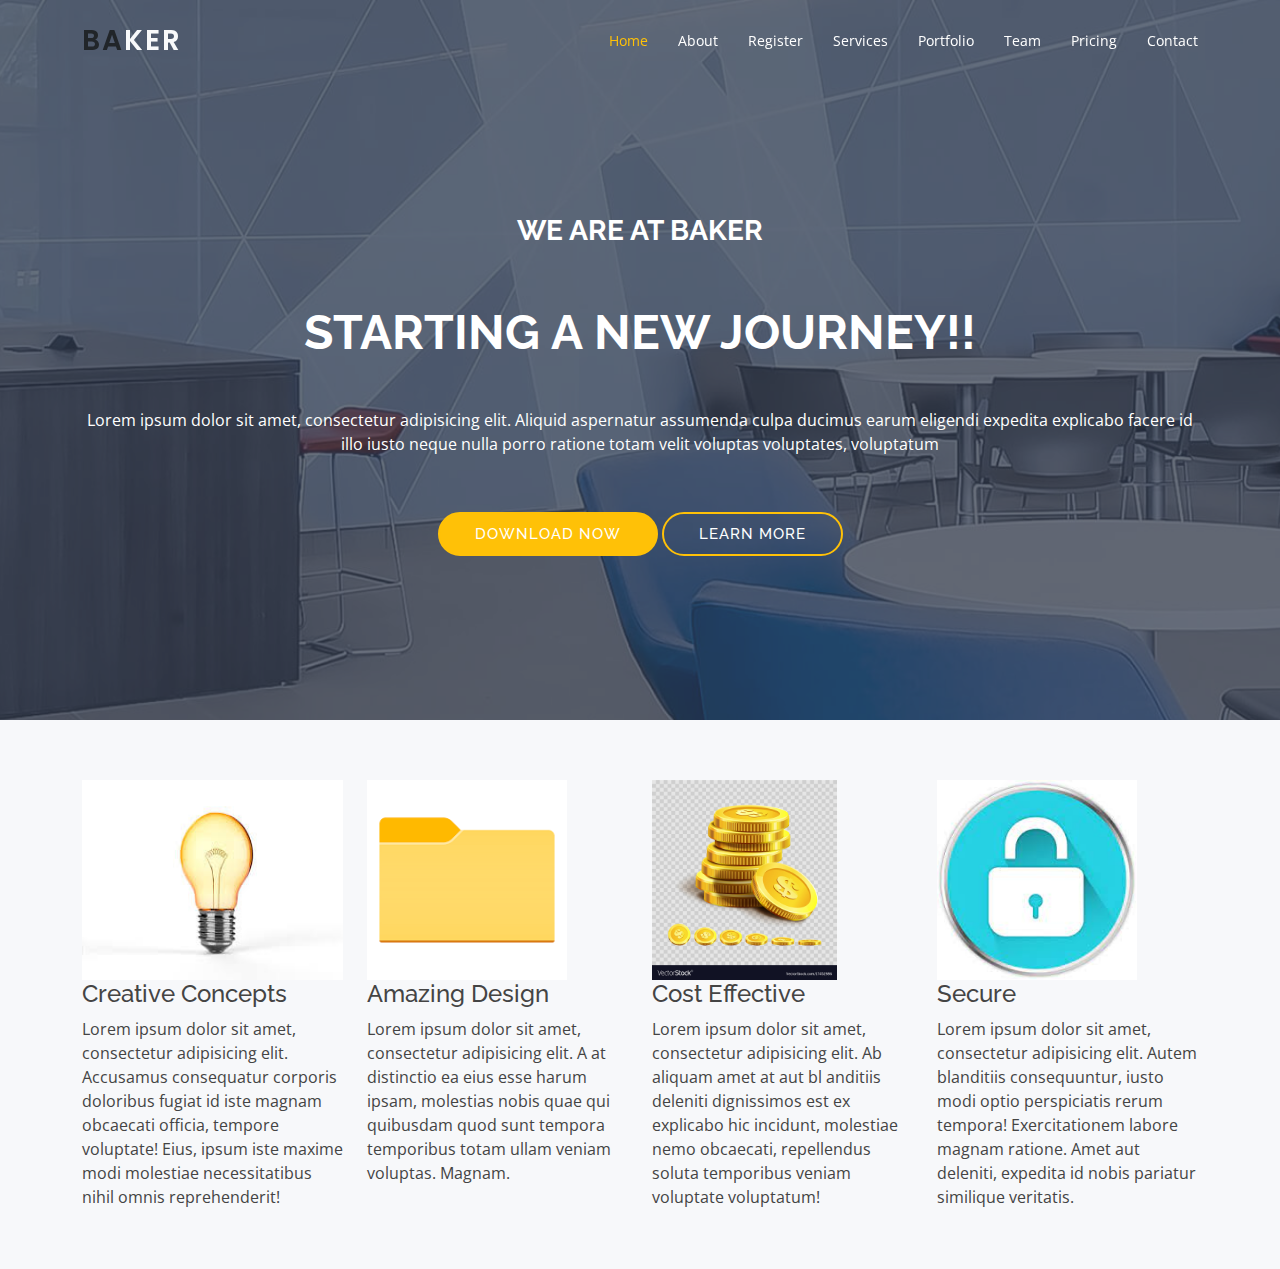
<file: index.html>
<!DOCTYPE html>
<html lang="en">

<head>
  <meta charset="utf-8">
  <meta content="width=device-width, initial-scale=1.0" name="viewport">

  <title>Home</title>
  <meta content="" name="description">
  <meta content="" name="keywords">

  <!-- Favicons -->
  <link href="assets/img/favicon.png" rel="icon">
  <link href="assets/img/apple-touch-icon.png" rel="apple-touch-icon">

  <!-- Google Fonts -->
  <link href="https://fonts.googleapis.com/css?family=Open+Sans:300,300i,400,400i,600,600i,700,700i|Raleway:300,300i,400,400i,500,500i,600,600i,700,700i|Poppins:300,300i,400,400i,500,500i,600,600i,700,700i" rel="stylesheet">

  <!-- Vendor CSS Files -->
  <link href="assets/vendor/bootstrap/css/bootstrap.min.css" rel="stylesheet">
  <link href="assets/vendor/bootstrap-icons/bootstrap-icons.css" rel="stylesheet">
  <link href="assets/vendor/boxicons/css/boxicons.min.css" rel="stylesheet">
  <link href="assets/vendor/glightbox/css/glightbox.min.css" rel="stylesheet">
  <link href="assets/vendor/swiper/swiper-bundle.min.css" rel="stylesheet">

  <!-- Template Main CSS File -->
  <link href="assets/css/style.css" rel="stylesheet">

</head>

<body>

  <!-- ======= Header ======= -->
  <header id="header" class="fixed-top header-transparent">
    <div class="container d-flex align-items-center justify-content-between">

      <h1 class="logo"><a class="text-dark" href="index.html"><span>BA</span><span class="baker_name text-light">KER</span></a></h1>
      <!-- Uncomment below if you prefer to use an image logo -->
      <!-- <a href="index.html" class="logo"><img src="assets/img/logo.png" alt="" class="img-fluid"></a>-->

      <nav id="navbar" class="navbar">
        <ul>
          <li><a class="nav-link scrollto active" href="#hero">Home</a></li>
          <li><a class="nav-link scrollto" href="about.html">About</a></li>
          <li><a class="nav-link scrollto" href="log%20in.html">Register</a></li>
          <li><a class="nav-link scrollto" href="#">Services</a></li>
          <li><a class="nav-link scrollto " href="#">Portfolio</a></li>
          <li><a class="nav-link scrollto" href="#">Team</a></li>
          <li><a class="nav-link scrollto" href="#">Pricing</a></li>
          <li><a class="nav-link scrollto" href="#">Contact</a></li>
        </ul>
        <i class="bi bi-list mobile-nav-toggle"></i>
      </nav><!-- .navbar -->

    </div>
  </header><!-- End Header -->

  <!-- ======= Hero Section ======= -->
  <section id="hero" class="d-flex align-items-center justify-content-center">
    <div class="container position-relative">
      <h3 style="text-transform: uppercase; color: white "> <strong>We are at Baker</strong></h3> <br><br>
      <h1>STARTING A NEW JOURNEY!!</h1> <br><br>
      <p style="color: white;">Lorem ipsum dolor sit amet, consectetur adipisicing elit.
        Aliquid aspernatur assumenda culpa ducimus earum eligendi
        expedita explicabo facere id illo iusto neque nulla porro
        ratione totam velit voluptas voluptates, voluptatum</p>
      <a href="#" class="btn-get-started btn-warning">DOWNLOAD NOW</a>
      <a href="about.html" class="btn-get-started ">LEARN MORE</a>
    </div>
  </section><!-- End Hero -->


  <main id="main">
    <section id="team" class="team section-bg">
      <div class="container">
        <div class="row">

          <div class="col-lg-3 col-md-6 d-flex align-items-stretch">
            <div class="member">
              <div class="member-img">
                <img style="height: 200px" src="assets/img/index%20pictures/bulb.jpeg" class="img-fluid" alt="">
              </div>
              <div class="member-info">
                <h4>Creative Concepts</h4>
                <span>Lorem ipsum dolor sit amet, consectetur adipisicing elit. Accusamus consequatur corporis
                  doloribus fugiat id iste magnam obcaecati officia, tempore voluptate! Eius, ipsum iste maxime modi molestiae necessitatibus nihil omnis reprehenderit!</span>
              </div>
            </div>
          </div>

          <div class="col-lg-3 col-md-6 d-flex align-items-stretch">
            <div class="member">
              <div class="member-img">
                <img style="height: 200px;" src="assets/img/index%20pictures/folder.png" class="img-fluid" alt="">
              </div>
              <div class="member-info">
                <h4>Amazing Design</h4>
                <span>Lorem ipsum dolor sit amet, consectetur adipisicing elit. A at distinctio ea eius esse harum
                  ipsam, molestias nobis quae qui quibusdam quod sunt tempora temporibus totam ullam veniam voluptas. Magnam.</span>
              </div>
            </div>
          </div>

          <div class="col-lg-3 col-md-6 d-flex align-items-stretch">
            <div class="member">
              <div class="member-img">
                <img style="height: 200px;" src="assets/img/index%20pictures/golden-coins-piles-or-money-bank-gold-coin-heaps-vector-17452986%20(2).jpg" class="img-fluid" alt="">
              </div>
              <div class="member-info">
                <h4>Cost Effective</h4>
                <span>Lorem ipsum dolor sit amet, consectetur adipisicing elit. Ab aliquam amet at aut bl
                  anditiis deleniti dignissimos est ex explicabo hic incidunt, molestiae nemo obcaecati, repellendus soluta temporibus veniam voluptate voluptatum!</span>
              </div>
            </div>
          </div>

          <div class="col-lg-3 col-md-6 d-flex align-items-stretch">
            <div class="member">
              <div class="member-img">
                <img style="height: 200px;" src="assets/img/index%20pictures/images.jpeg" class="img-fluid" alt="">
              </div>
              <div class="member-info">
                <h4>Secure</h4>
                <span>Lorem ipsum dolor sit amet, consectetur adipisicing elit. Autem blanditiis consequuntur, iusto
                  modi optio perspiciatis rerum tempora! Exercitationem labore magnam ratione. Amet aut deleniti, expedita id nobis pariatur similique veritatis.</span>
              </div>
            </div>
          </div>

        </div>

      </div>
    </section><!-- End Team Section -->


  <a href="#" class="back-to-top d-flex align-items-center justify-content-center"><i class="bi bi-arrow-up-short"></i></a>

  <!-- Vendor JS Files -->
  <script src="assets/vendor/purecounter/purecounter.js"></script>
  <script src="assets/vendor/bootstrap/js/bootstrap.bundle.min.js"></script>
  <script src="assets/vendor/glightbox/js/glightbox.min.js"></script>
  <script src="assets/vendor/isotope-layout/isotope.pkgd.min.js"></script>
  <script src="assets/vendor/swiper/swiper-bundle.min.js"></script>
  <script src="assets/vendor/php-email-form/validate.js"></script>

  <!-- Template Main JS File -->
  <script src="assets/js/main.js"></script>

</body>

</html>
</file>
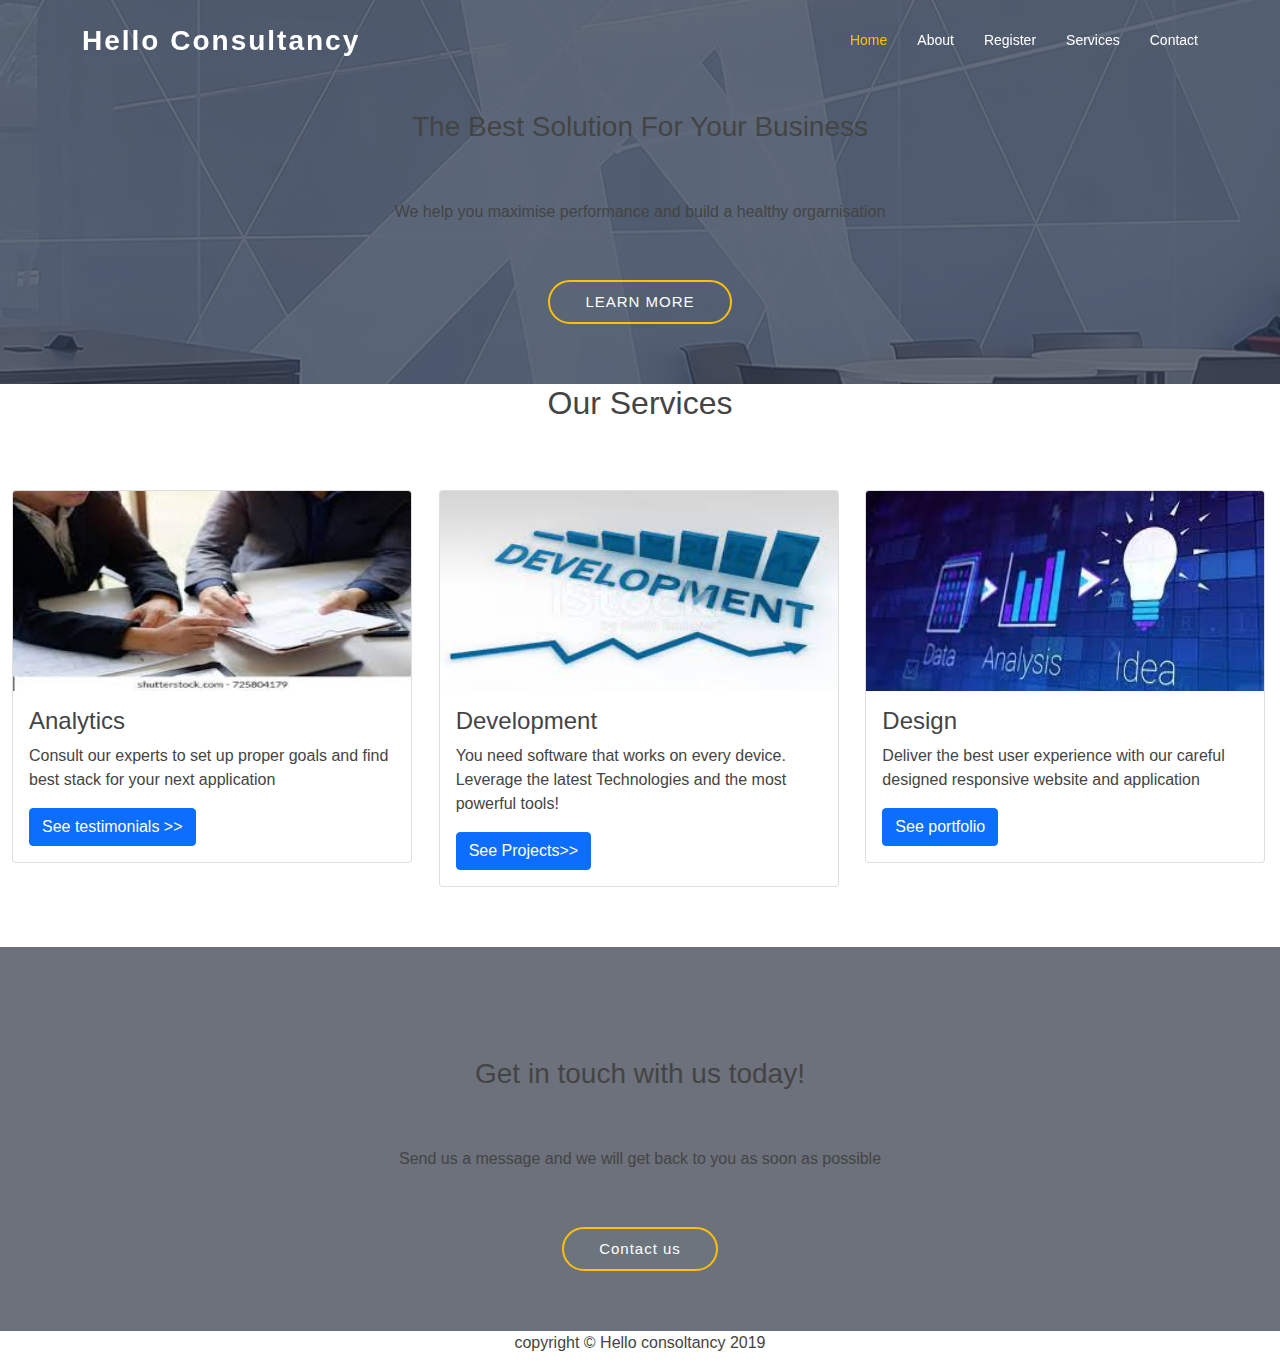
<file: about.html>
<!DOCTYPE html>
<html lang="en">
<head>
    <meta charset="UTF-8">
    <title>About</title>

    <!-- Vendor CSS Files -->
    <link href="assets/vendor/bootstrap/css/bootstrap.min.css" rel="stylesheet">
    <link href="assets/vendor/bootstrap-icons/bootstrap-icons.css" rel="stylesheet">
    <link href="assets/vendor/boxicons/css/boxicons.min.css" rel="stylesheet">
    <link href="assets/vendor/glightbox/css/glightbox.min.css" rel="stylesheet">
    <link href="assets/vendor/swiper/swiper-bundle.min.css" rel="stylesheet">

    <!-- Template Main CSS File -->
    <link href="assets/css/style.css" rel="stylesheet">

</head>
<body>
<!-- ======= Header ======= -->
<header id="header" class="fixed-top header-transparent">
    <div class="container d-flex align-items-center justify-content-between">

        <h1 class="logo"><a href="index.html">Hello Consultancy</a></h1>
        <!-- Uncomment below if you prefer to use an image logo -->
        <!-- <a href="index.html" class="logo"><img src="assets/img/logo.png" alt="" class="img-fluid"></a>-->

        <nav id="navbar" class="navbar">
            <ul>
                <li><a class="nav-link scrollto active" href="#hero">Home</a></li>
                <li><a class="nav-link scrollto" href="about.html">About</a></li>
                <li><a class="nav-link scrollto" href="log%20in.html">Register</a></li>
                <li><a class="nav-link scrollto" href="#">Services</a></li>
                <li><a class="nav-link scrollto" href="#">Contact</a></li>
            </ul>
            <i class="bi bi-list mobile-nav-toggle"></i>
        </nav><!-- .navbar -->

    </div>
</header><!-- End Header -->

<!-- ======= Hero Section ======= -->
<section id="hero" class="d-flex align-items-center justify-content-center" style="height: 20%;">
    <div class=" container position-relative">
        <h3 style=""> The Best Solution For Your Business</h3> <br><br>
        <p style="">We help you maximise performance and build a healthy orgarnisation</p>
        <a href="about.html" class="btn-get-started ">LEARN MORE</a>
    </div>
</section>

<!-- End Hero -->
<h2 style="text-align: center; ">Our Services</h2>

<section style="display: flex; ">
    <div class="container">
          <div class="card" style="width:400px">
            <img class="card-img-top" src="assets/img/cards/analysis.jpeg" alt="Card image" style="width:100%; height: 200px;">
            <div class="card-body">
                <h4 class="card-title">Analytics</h4>
                <p class="card-text">Consult our experts to set up proper goals and find best stack for your next application</p>
                <a href="#" class="btn btn-primary stretched-link">See testimonials >></a>
            </div>
        </div>
    </div>
    <div class="container">
          <div class="card" style="width:400px">
            <img class="card-img-top" src="assets/img/cards/development.jpeg" alt="Card image" style="width:100%; height: 200px;">
            <div class="card-body">
                <h4 class="card-title">Development</h4>
                <p class="card-text">You need software that works on every device. Leverage the latest Technologies and the most powerful tools!</p>
                <a href="#" class="btn btn-primary stretched-link">See Projects>></a>
            </div>
        </div>
    </div>
    <div class="container">
           <div class="card" style="width:400px">
            <img class="card-img-top" src="assets/img/cards/design.jpeg" alt="Card image" style="width:100%; height: 200px">
            <div class="card-body">
                <h4 class="card-title">Design</h4>
                <p class="card-text">Deliver the best user experience with our careful designed responsive website and application</p>
                <a href="#" class="btn btn-primary stretched-link">See portfolio</a>
            </div>
        </div>
    </div>
</section>

<section id="hero" class="d-flex align-items-center justify-content-center " style="height: 20%;">
    <div class="container position-relative">
        <h3 style=""> Get in touch with us today!</h3> <br><br>
        <p style="">Send us a message and we will get back to you as soon as possible</p>
        <a href="#" class="btn-get-started btn-secondary ">Contact us</a>
    </div>
</section>

<p style="text-align: center">copyright &copy; Hello consoltancy 2019</p>




</body>
</html>
</file>
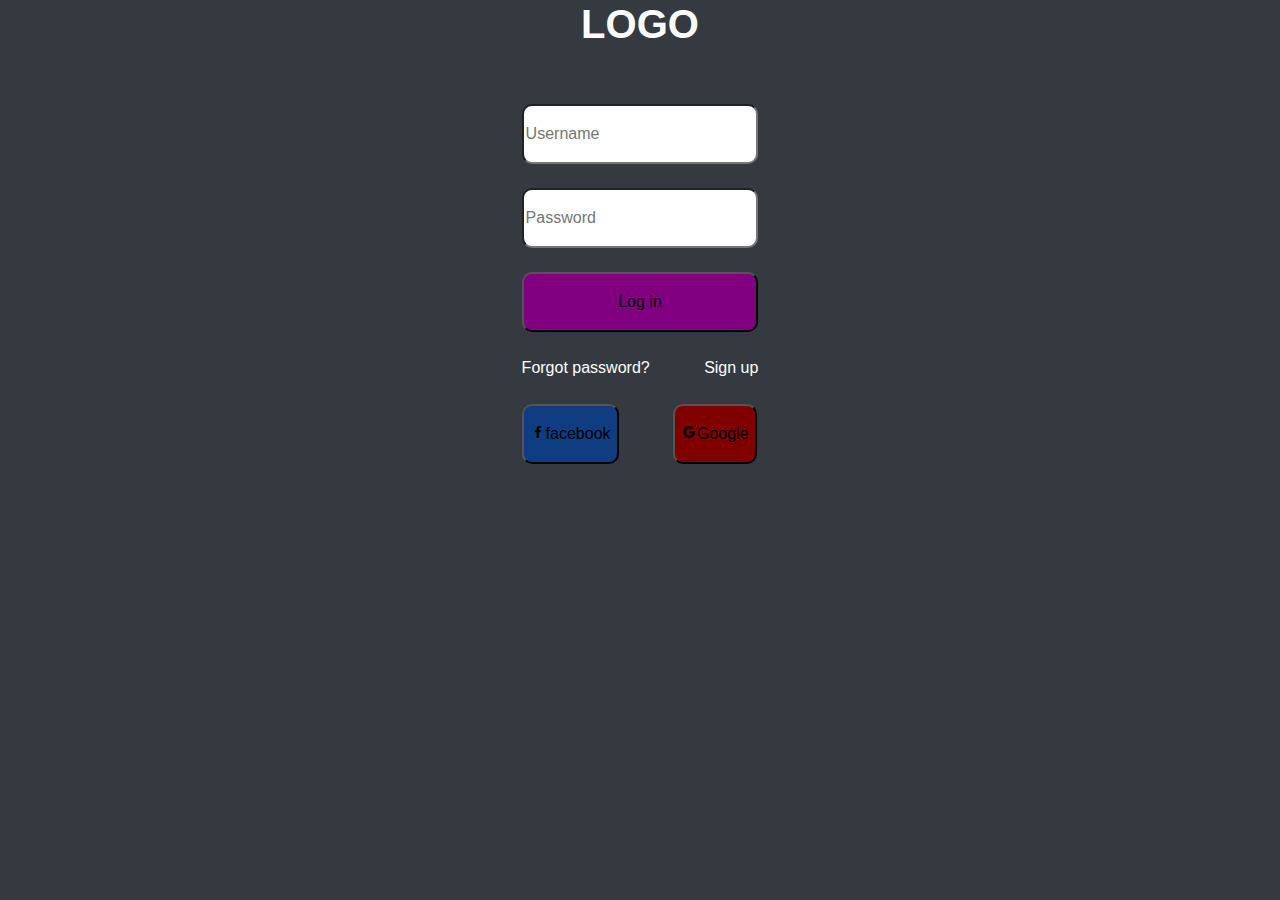
<file: log in.html>
<!DOCTYPE html>
<html lang="en">
<head>
    <meta charset="UTF-8">
    <title>Register</title>

    <!-- Vendor CSS Files -->
    <link href="assets/vendor/bootstrap/css/bootstrap.min.css" rel="stylesheet">
    <link href="assets/vendor/bootstrap-icons/bootstrap-icons.css" rel="stylesheet">
    <link href="assets/vendor/boxicons/css/boxicons.min.css" rel="stylesheet">
    <link href="assets/vendor/glightbox/css/glightbox.min.css" rel="stylesheet">
    <link href="assets/vendor/swiper/swiper-bundle.min.css" rel="stylesheet">

    <!-- Template Main CSS File -->
    <link href="assets/css/style.css" rel="stylesheet">

</head>
<body class="log_in" style="background: #343a40">
<div class="d-flex align-items-center justify-content-center">

    <form action="log in">
        <h1 style="text-transform: uppercase; text-align: center;color: white;"><strong>Logo</strong></h1>
        <br><br>
        <input style="height: 60px;width: 100%;border-radius: 10px;" placeholder="Username" type="text"><br><br>
        <input style="height: 60px;width: 100%;border-radius: 10px;" placeholder="Password" type="password"><br><br>
        <button style="height: 60px;width: 100%;border-radius: 10px;background:purple ">Log in</button>
        <br><br>
        <a style="color: white" href="#">Forgot password?</a>
        <a style="margin-left: 50px; color: #ffffff" href="#">Sign up</a><br><br>
        <button style="height: 60px;border-radius: 10px;background: #0f3d81"><i class="bx bxl-facebook" ></i>facebook</button>
        <button style="height: 60px;border-radius: 10px;background: maroon;margin-left: 50px;"> <i class="bx bxl-google"></i>Google</button>
</div>


</form>

</body>
</html>
</file>
<file: assets/css/style.css>
body {
  font-family: "Open Sans", sans-serif;
  color: #444444;
}

a {
  color: #ffc107;
  text-decoration: none;
}

a:hover {
  color: #ffce3a;
  text-decoration: none;
}

h1, h2, h3, h4, h5, h6 {
  font-family: "Raleway", sans-serif;
}
.back-to-top {
  position: fixed;
  visibility: hidden;
  opacity: 0;
  right: 15px;
  bottom: 15px;
  z-index: 996;
  background: #ffc107;
  width: 40px;
  height: 40px;
  border-radius: 50px;
  transition: all 0.4s;
}
.back-to-top i {
  font-size: 28px;
  color: #fff;
  line-height: 0;
}
.back-to-top:hover {
  background: #ffcb30;
  color: #fff;
}
.back-to-top.active {
  visibility: visible;
  opacity: 1;
}

/*--------------------------------------------------------------
# Header
--------------------------------------------------------------*/
#header {
  transition: all 0.5s;
  z-index: 997;
  padding: 20px 0;
  background: rgba(55, 64, 85, 0.9);
}
#header.header-transparent {
  background: transparent;
}
#header.header-scrolled {
  background: rgba(55, 64, 85, 0.9);
  padding: 15px 0;
}
#header .logo {
  font-size: 28px;
  margin: 0;
  padding: 0;
  line-height: 1;
  font-weight: 600;
  letter-spacing: 2px;
  font-family: "Poppins", sans-serif;
}
#header .logo a {
  color: #fff;
}
#header .logo img {
  max-height: 40px;
}

/*--------------------------------------------------------------
# Navigation Menu
--------------------------------------------------------------*/
/**
* Desktop Navigation 
*/
.navbar {
  padding: 0;
}
.navbar ul {
  margin: 0;
  padding: 0;
  display: flex;
  list-style: none;
  align-items: center;
}
.navbar li {
  position: relative;
}
.navbar a, .navbar a:focus {
  display: flex;
  align-items: center;
  justify-content: space-between;
  padding: 10px 0 10px 30px;
  color: #fff;
  font-size: 14px;
  white-space: nowrap;
  transition: 0.3s;
}
.navbar a i, .navbar a:focus i {
  font-size: 12px;
  line-height: 0;
  margin-left: 5px;
}
.navbar a:hover, .navbar .active, .navbar .active:focus, .navbar li:hover > a {
  color: #ffc107;
}
.navbar .dropdown ul {
  display: block;
  position: absolute;
  left: 14px;
  top: calc(100% + 30px);
  margin: 0;
  padding: 10px 0;
  z-index: 99;
  opacity: 0;
  visibility: hidden;
  background: #fff;
  box-shadow: 0px 0px 30px rgba(127, 137, 161, 0.25);
  transition: 0.3s;
}
.navbar .dropdown ul li {
  min-width: 200px;
}
.navbar .dropdown ul a {
  padding: 10px 20px;
  font-size: 14px;
  text-transform: none;
  color: #414c64;
}
.navbar .dropdown ul a i {
  font-size: 12px;
}
.navbar .dropdown ul a:hover, .navbar .dropdown ul .active:hover, .navbar .dropdown ul li:hover > a {
  color: #ffc107;
}
.navbar .dropdown:hover > ul {
  opacity: 1;
  top: 100%;
  visibility: visible;
}
.navbar .dropdown .dropdown ul {
  top: 0;
  left: calc(100% - 30px);
  visibility: hidden;
}
.navbar .dropdown .dropdown:hover > ul {
  opacity: 1;
  top: 0;
  left: 100%;
  visibility: visible;
}
@media (max-width: 1366px) {
  .navbar .dropdown .dropdown ul {
    left: -90%;
  }
  .navbar .dropdown .dropdown:hover > ul {
    left: -100%;
  }
}

/**
* Mobile Navigation 
*/
.mobile-nav-toggle {
  color: #fff;
  font-size: 28px;
  cursor: pointer;
  display: none;
  line-height: 0;
  transition: 0.5s;
}

@media (max-width: 991px) {
  .mobile-nav-toggle {
    display: block;
  }

  .navbar ul {
    display: none;
  }
}
.navbar-mobile {
  position: fixed;
  overflow: hidden;
  top: 0;
  right: 0;
  left: 0;
  bottom: 0;
  background: rgba(45, 53, 69, 0.9);
  transition: 0.3s;
  z-index: 999;
}
.navbar-mobile .mobile-nav-toggle {
  position: absolute;
  top: 15px;
  right: 15px;
}
.navbar-mobile ul {
  display: block;
  position: absolute;
  top: 55px;
  right: 15px;
  bottom: 15px;
  left: 15px;
  padding: 10px 0;
  background-color: #fff;
  overflow-y: auto;
  transition: 0.3s;
}
.navbar-mobile a, .navbar-mobile a:focus {
  padding: 10px 20px;
  font-size: 15px;
  color: #414c64;
}
.navbar-mobile a:hover, .navbar-mobile .active, .navbar-mobile li:hover > a {
  color: #ffc107;
}
.navbar-mobile .dropdown ul {
  position: static;
  display: none;
  margin: 10px 20px;
  padding: 10px 0;
  z-index: 99;
  opacity: 1;
  visibility: visible;
  background: #fff;
  box-shadow: 0px 0px 30px rgba(127, 137, 161, 0.25);
}
.navbar-mobile .dropdown ul li {
  min-width: 200px;
}
.navbar-mobile .dropdown ul a {
  padding: 10px 20px;
}
.navbar-mobile .dropdown ul a i {
  font-size: 12px;
}
.navbar-mobile .dropdown ul a:hover, .navbar-mobile .dropdown ul .active:hover, .navbar-mobile .dropdown ul li:hover > a {
  color: #ffc107;
}
.navbar-mobile .dropdown > .dropdown-active {
  display: block;
}

/*--------------------------------------------------------------
# Hero Section
--------------------------------------------------------------*/
#hero {
  width: 100%;
  height: 80vh;
  background: url("../img/hero-bg.jpg") top center;
  background-size: cover;
  position: relative;
}
#hero:before {
  content: "";
  background: rgba(45, 53, 69, 0.7);
  position: absolute;
  bottom: 0;
  top: 0;
  left: 0;
  right: 0;
}
#hero .container {
  text-align: center;
  padding-top: 50px;
}
@media (max-width: 992px) {
  #hero .container {
    padding-top: 0;
  }
}
#hero h1 {
  margin: 0;
  font-size: 48px;
  font-weight: 700;
  line-height: 56px;
  color: #fff;
}
#hero h2 {
  color: #eee;
  margin: 15px 0 0 0;
  font-size: 22px;
}
#hero .btn-get-started {
  font-family: "Raleway", sans-serif;
  font-weight: 500;
  font-size: 15px;
  letter-spacing: 1px;
  display: inline-block;
  padding: 9px 35px;
  border-radius: 50px;
  transition: 0.5s;
  margin-top: 40px;
  border: 2px solid #ffc107;
  color: #fff;
}
#hero .btn-get-started:hover {
  background: #ffc107;
}
@media (min-width: 1024px) {
  #hero {
    background-attachment: fixed;
  }
}
@media (max-width: 768px) {
  #hero {
    height: 100vh;
  }
  #hero h1 {
    font-size: 28px;
    line-height: 36px;
  }
  #hero h2 {
    font-size: 18px;
    line-height: 24px;
  }
}

/*--------------------------------------------------------------
# Sections General
--------------------------------------------------------------*/
section {
  padding: 60px 0;
}

.section-bg {
  background-color: #f7f8fa;
}

.section-title {
  text-align: center;
  padding-bottom: 30px;
}
.section-title h2 {
  font-size: 32px;
  font-weight: bold;
  text-transform: uppercase;
  margin-bottom: 20px;
  padding-bottom: 20px;
  position: relative;
}
.section-title h2::after {
  content: "";
  position: absolute;
  display: block;
  width: 50px;
  height: 3px;
  background: #ffc107;
  bottom: 0;
  left: calc(50% - 25px);
}
.section-title p {
  margin-bottom: 0;
  font-size: 14px;
  color: #aab3c7;
}

/*--------------------------------------------------------------
# Breadcrumbs
--------------------------------------------------------------*/
.breadcrumbs {
  padding: 20px 0;
  background-color: #fafafc;
  min-height: 40px;
  margin-top: 82px;
}
@media (max-width: 992px) {
  .breadcrumbs {
    margin-top: 68px;
  }
}
.breadcrumbs h2 {
  font-size: 24px;
  font-weight: 300;
  margin: 0;
}
@media (max-width: 992px) {
  .breadcrumbs h2 {
    margin: 0 0 10px 0;
  }
}
.breadcrumbs ol {
  display: flex;
  flex-wrap: wrap;
  list-style: none;
  padding: 0;
  margin: 0;
  font-size: 14px;
}
.breadcrumbs ol li + li {
  padding-left: 10px;
}
.breadcrumbs ol li + li::before {
  display: inline-block;
  padding-right: 10px;
  color: #6c757d;
  content: "/";
}
@media (max-width: 768px) {
  .breadcrumbs .d-flex {
    display: block !important;
  }
  .breadcrumbs ol {
    display: block;
  }
  .breadcrumbs ol li {
    display: inline-block;
  }
}

/*--------------------------------------------------------------
# Clients
--------------------------------------------------------------*/
.clients {
  padding: 15px 0;
  text-align: center;
}
.clients img {
  max-width: 45%;
  transition: all 0.4s ease-in-out;
  display: inline-block;
  padding: 15px 0;
  filter: grayscale(100);
}
.clients img:hover {
  filter: none;
  transform: scale(1.15);
}
@media (max-width: 768px) {
  .clients img {
    max-width: 40%;
  }
}
.log_in{
  background-image: url("(../img/team/background.jpg)");
}
</file>
